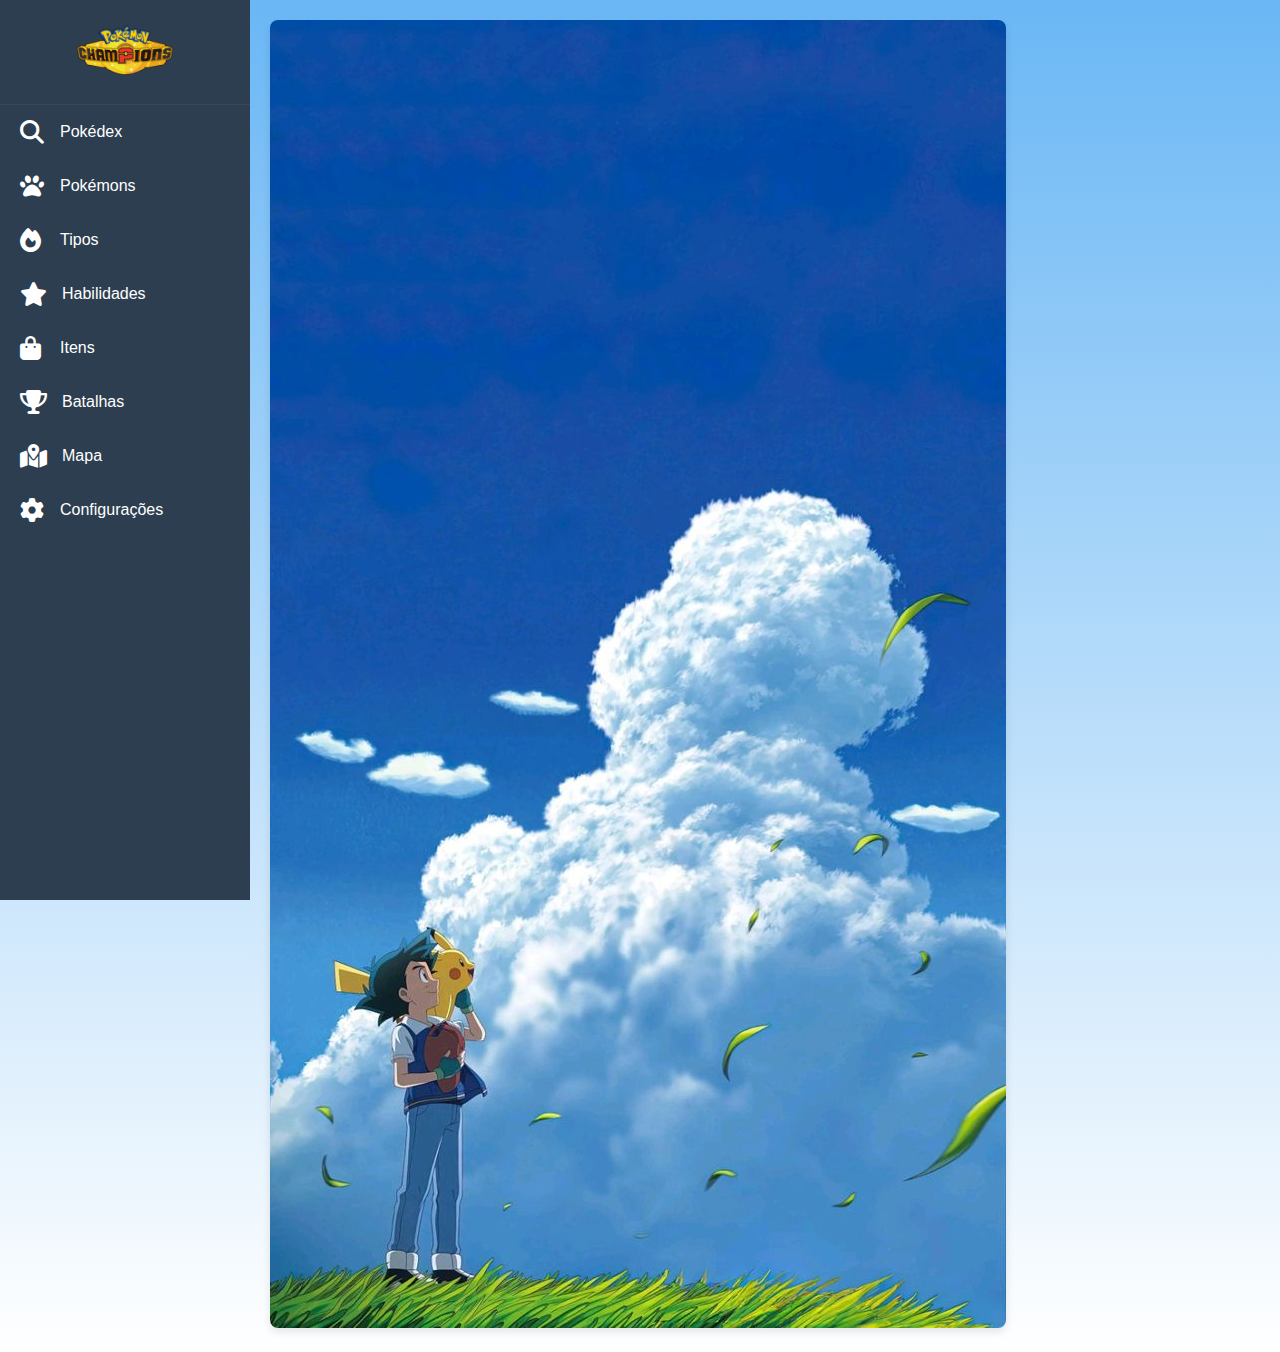
<file: index.htm>
<!DOCTYPE html>
<html lang="pt-br">
<head>
    <meta charset="UTF-8">
    <meta name="viewport" content="width=device-width, initial-scale=1.0">
    <title>Projeto Pokémon</title>
    <!-- Inclua o Font Awesome para ícones -->
    <link rel="stylesheet" href="https://cdnjs.cloudflare.com/ajax/libs/font-awesome/6.4.0/css/all.min.css">
    <link rel="stylesheet" href="css/estilo.css">
</head>
<body>
    <!-- Menu Lateral -->
    <nav class="menu-lateral">
        <div class="logo">
            <img src="img/pokemon_logo.png" alt="Logo Pokémon" class="logo-img">
        </div>
        
        <ul class="menu-itens">
            <!-- Item 1 -->
            <li class="menu-item">
                <a href="pokedex.html" class="menu-link">
                    <i class="fas fa-search icon"></i>
                    <span class="menu-texto">Pokédex</span>
                </a>
            </li>
            
            <!-- Item 2 -->
            <li class="menu-item">
                <a href="pokemon.html" class="menu-link">
                    <i class="fas fa-paw icon"></i>
                    <span class="menu-texto">Pokémons</span>
                </a>
            </li>
            
            <!-- Item 3 -->
            <li class="menu-item">
                <a href="tipos.html" class="menu-link">
                    <i class="fas fa-fire icon"></i>
                    <span class="menu-texto">Tipos</span>
                </a>
            </li>
            
            <!-- Item 4 -->
            <li class="menu-item">
                <a href="habilidades.html" class="menu-link">
                    <i class="fas fa-star icon"></i>
                    <span class="menu-texto">Habilidades</span>
                </a>
            </li>
            
            <!-- Item 5 -->
            <li class="menu-item">
                <a href="itens.html" class="menu-link">
                    <i class="fas fa-shopping-bag icon"></i>
                    <span class="menu-texto">Itens</span>
                </a>
            </li>
            
            <!-- Item 6 -->
            <li class="menu-item">
                <a href="batalhas.html" class="menu-link">
                    <i class="fas fa-trophy icon"></i>
                    <span class="menu-texto">Batalhas</span>
                </a>
            </li>
            
            <!-- Item 7 -->
            <li class="menu-item">
                <a href="mapa.html" class="menu-link">
                    <i class="fas fa-map-marked-alt icon"></i>
                    <span class="menu-texto">Mapa</span>
                </a>
            </li>
            
            <!-- Item 8 -->
            <li class="menu-item">
                <a href="configuracoes.html" class="menu-link">
                    <i class="fas fa-cog icon"></i>
                    <span class="menu-texto">Configurações</span>
                </a>
            </li>
        </ul>
    </nav>

    <!-- Conteúdo Principal -->
    <main class="conteudo-principal">
        <div class="imagem-destaque">
            <img src="/img/imagem_pokemon.jpg" alt="Pokémon">
        </div>
    </main>

    <script src="/js/index.js"></script>
</body>
</html>
</file>
<file: css/estilo.css>
body {
    margin: 0;
    padding: 0;
    background: linear-gradient(to bottom, #6ab7f5, #fff);
    min-height: 100vh;
    display: grid;
    grid-template-columns: 200px 1fr;
    font-family: Arial, sans-serif;
}


.barra {
    background: rgba(255, 255, 255, 0.7); 
    padding: 20px;
    box-shadow: 2px 0 5px rgba(0, 0, 0, 0.1);
}


.imagem {
    position: fixed; 
    top: 0;
    right: 0;
    width: calc(100% - 250px);
    height: 100vh;
    display: flex;
    justify-content: center;
    align-items: center;
    overflow: hidden; 
}


.imagem img {
    width: auto;
    height: 100%;
    max-width: 100%;
    object-fit: contain; 
    object-position: right; 
}

/* Estilos Gerais */
* {
    margin: 0;
    padding: 0;
    box-sizing: border-box;
    font-family: 'Arial', sans-serif;
}

body {
    display: flex;
    min-height: 100vh;
    background-color: #f5f5f5;
}

/* Menu Lateral */
.menu-lateral {
    width: 80px;
    height: 100vh;
    background-color: #2c3e50;
    color: white;
    transition: width 0.3s ease;
    overflow: hidden;
    position: fixed;
}

.menu-lateral:hover {
    width: 250px;
}

.logo {
    padding: 20px 10px;
    text-align: center;
    border-bottom: 1px solid #34495e;
}

.logo-img {
    width:68px;
    transition: width 0.3s;
}

.menu-lateral:hover .logo-img {
    width: 100px;
}

.menu-itens {
    list-style: none;
}

.menu-item {
    padding: 15px 20px;
    transition: background-color 0.3s;
}

.menu-item:hover {
    background-color: #34495e;
}

.menu-link {
    display: flex;
    align-items: center;
    color: white;
    text-decoration: none;
}

.icon {
    font-size: 1.5rem;
    margin-right: 15px;
    min-width: 25px;
}

.menu-texto {
    white-space: nowrap;
    opacity: 0;
    transition: opacity 0.3s;
}

.menu-lateral:hover .menu-texto {
    opacity: 1;
}

/* Conteúdo Principal */
.conteudo-principal {
    flex: 1;
    margin-left: 80px;
    padding: 20px;
    transition: margin-left 0.3s;
}

.menu-lateral:hover ~ .conteudo-principal {
    margin-left: 250px;
}

.imagem-destaque img {
    max-width: 100%;
    height: auto;
    border-radius: 8px;
    box-shadow: 0 4px 8px rgba(0, 0, 0, 0.1);
}

/* Responsividade */
@media (max-width: 768px) {
    .menu-lateral {
        width: 60px;
    }
    
    .menu-lateral:hover {
        width: 200px;
    }
    
    .conteudo-principal {
        margin-left: 60px;
    }
    
    .menu-lateral:hover ~ .conteudo-principal {
        margin-left: 200px;
    }
}
</file>
